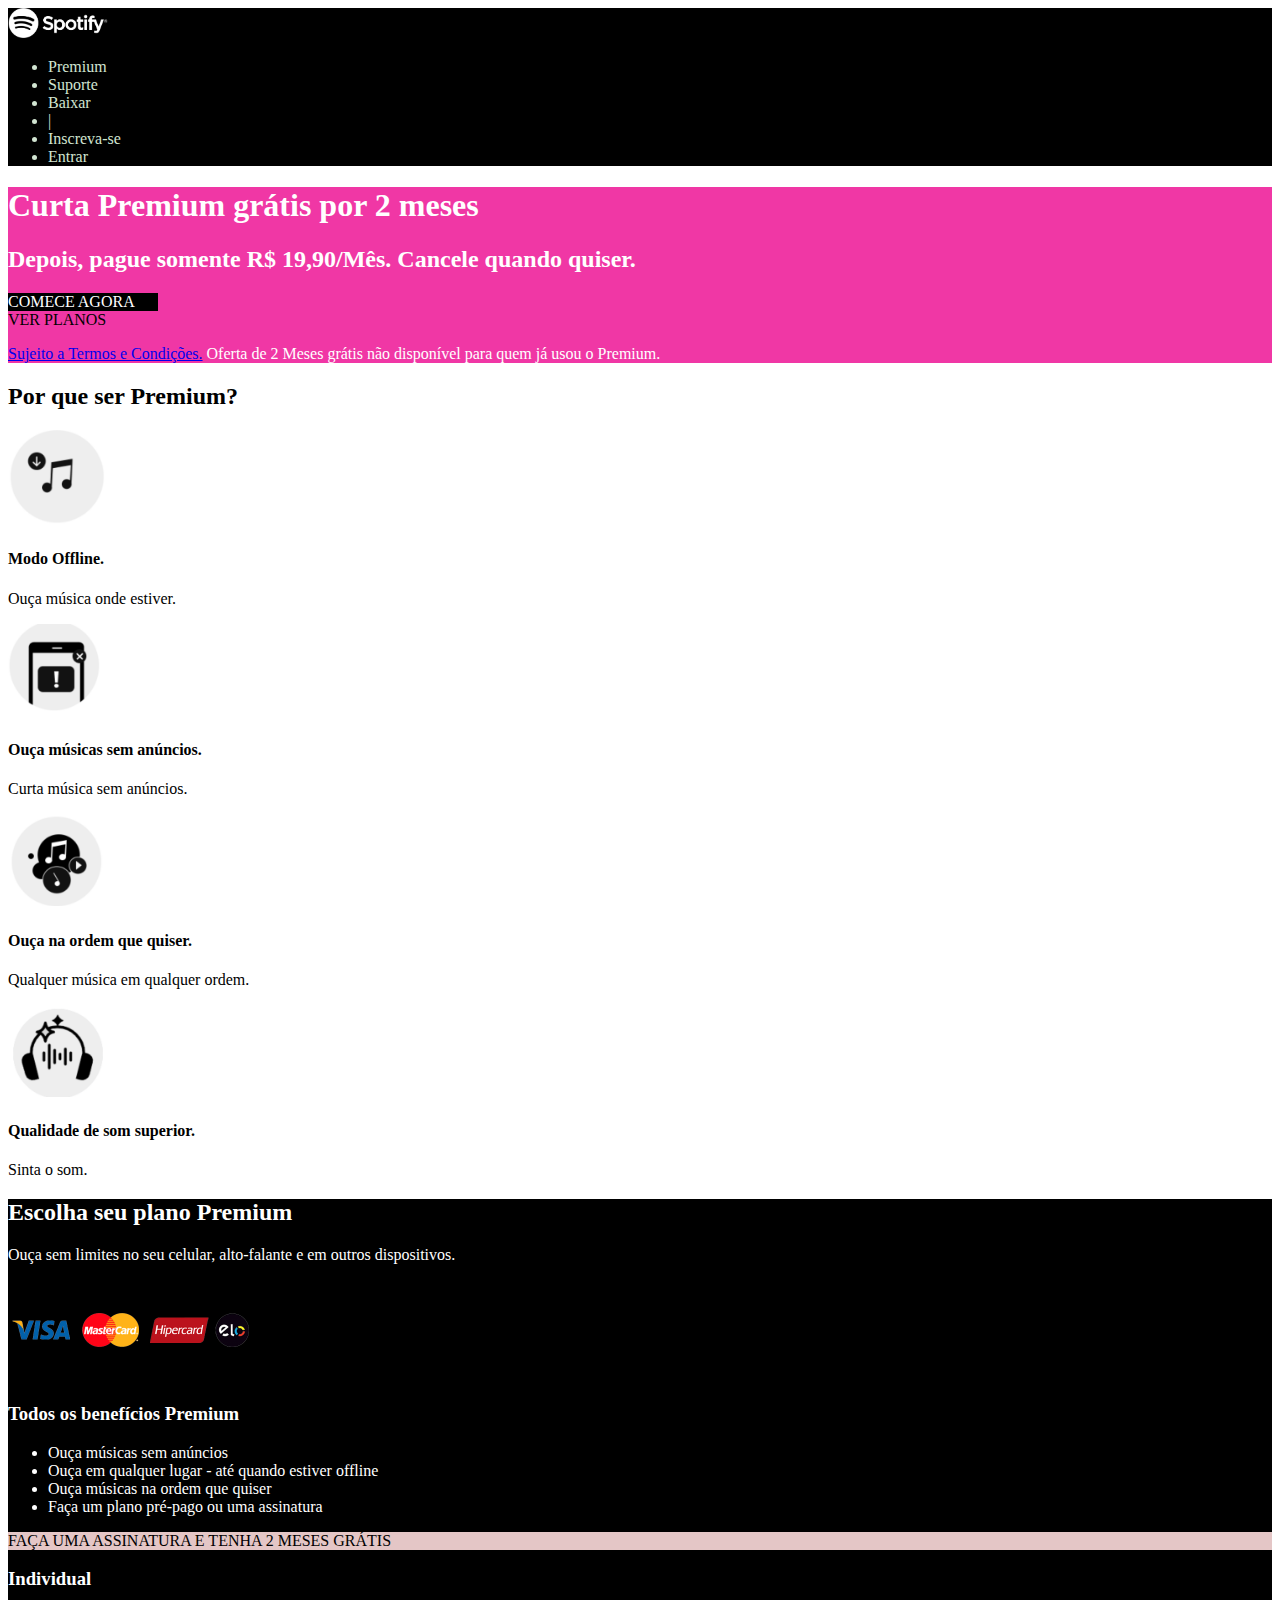
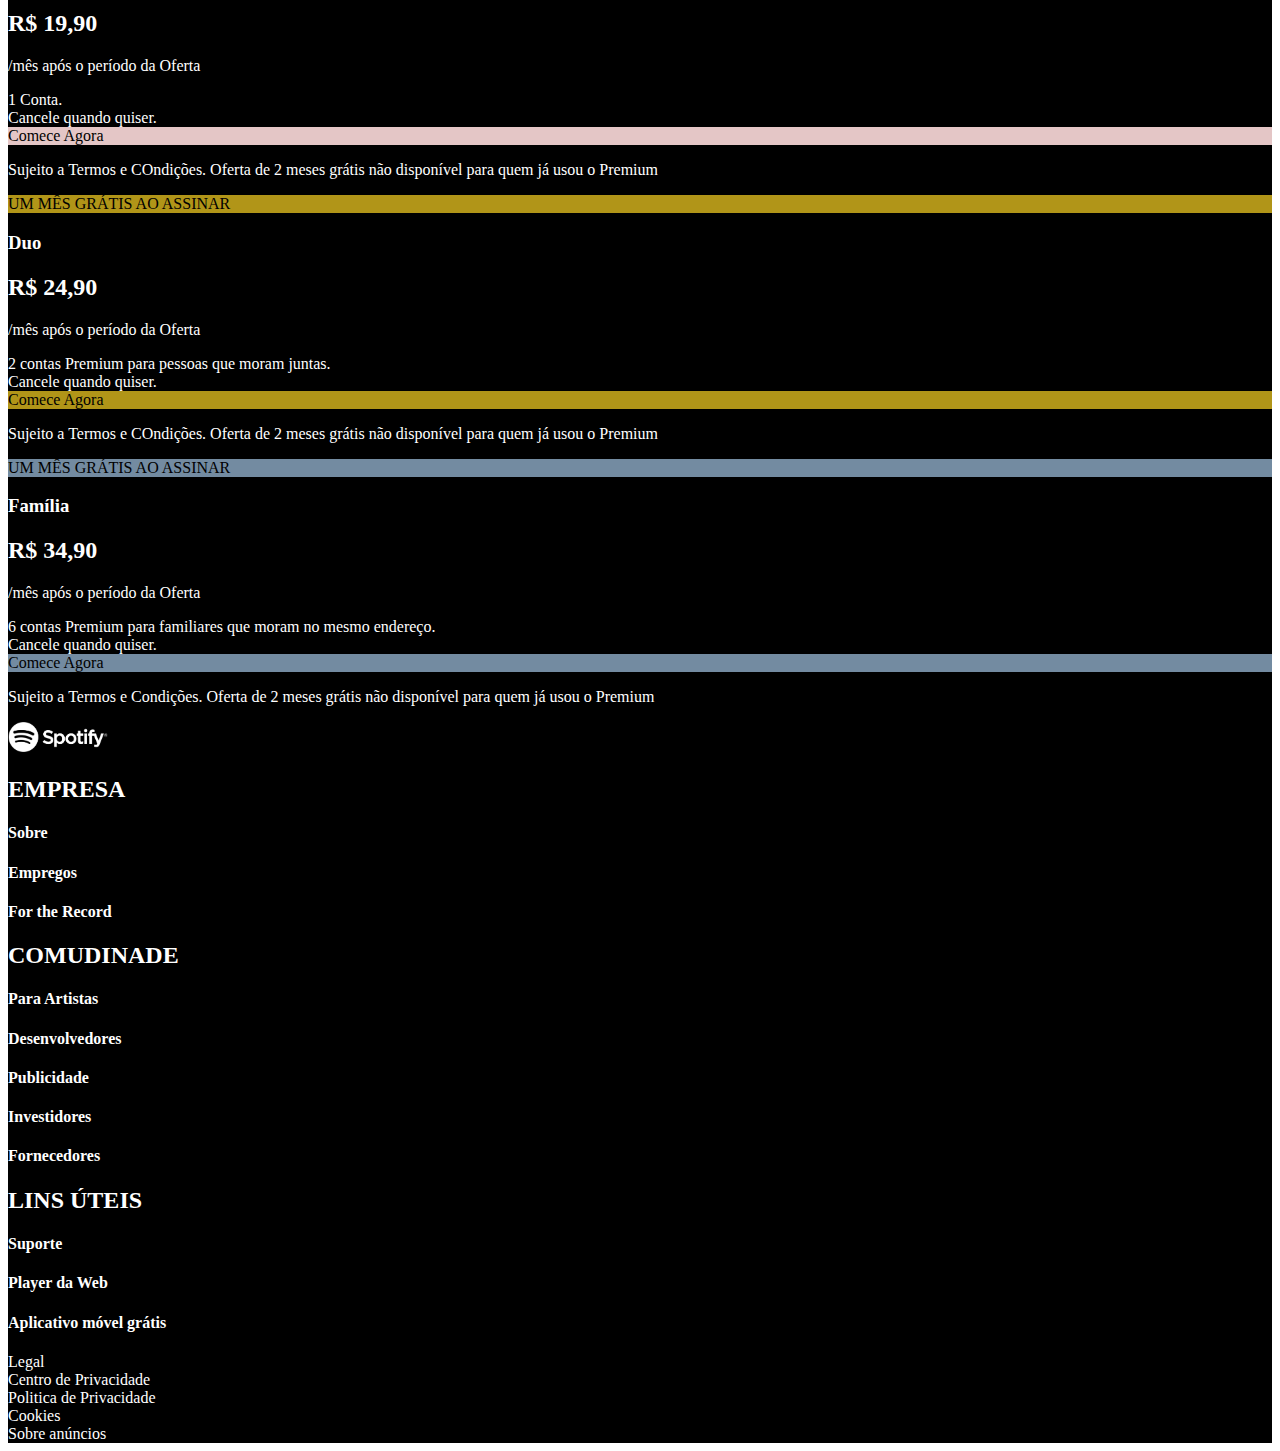
<file: 1-Fundamentos/02-Introdução-à-HTML-e-CSS/01-Estruturas-de-Paginas/index.html>
<!DOCTYPE html>
<html lang="pt-br">
<head>
    <meta charset="UTF-8">
    <meta http-equiv="X-UA-Compatible" content="IE=edge">
    <meta name="viewport" content="width=device-width, initial-scale=1.0">
    <title>Spotfy Premium - Spotfy (BR)</title>

</head>


<body>
    <div style="background-color: rgb(0, 0, 0);">
        <img src="./img/Spotify-Logo-branca.png" alt="Logotipo do spotify" width="100px">
        <ul style="color: rgb(209, 228, 209);">

            <li>Premium</li>
            <li>Suporte</li>
            <li>Baixar</li>
            <li>|</li>
            <li>Inscreva-se</li>
            <li>Entrar</li>

        </ul>
    </div>
    
    <div style="background-color: rgb(240, 55, 165); color: white;">
        <h1> Curta Premium grátis por 2 meses</h1>
        <h2>Depois, pague somente R$ 19,90/Mês. Cancele quando quiser.</h2>
        <div style="background-color: black; color: white; width: 150px;">COMECE AGORA    
        </div>
        <div style="color: rgb(0, 0, 0); width: 150px;">VER PLANOS    
        </div>
        <p><a href="http://www.spotify.com/legal/premium-promotional-offer-terms" target="_blank" rel="noopener noreferrer">Sujeito a Termos e Condições.</a> Oferta de 2 Meses grátis não disponível para quem já usou o Premium.
        </p>
        
    </div>

    <div>
        <h2>Por que ser Premium?</h2>
        <img src="./img/Modo-Offline.png" alt="Modo Offline" width="100px">
        <h4>Modo Offline.</h4>
        <p>Ouça música onde estiver.</p>
        <img src="./img/Ouça-sem-anuncio.png" alt="Ouça Som Anuncio" width="100px">
        <h4>Ouça músicas sem anúncios.</h4>
        <p>Curta música sem anúncios.</p>
        <img src="./img/Ouça-na-ordem-que-quiser.png" alt="Ouça na Ordem que quiser" width="100px">
        <h4>Ouça na ordem que quiser.</h4>
        <p>Qualquer música em qualquer ordem.</p>
        <img src="./img/Qualidade-de-som0superior.png" alt="Qualidade de Som" width="100px">
        <h4>Qualidade de som superior.</h4>
        <p>Sinta o som.</p>
    </div>
    <div style="background-color: black; color: white;">
    <h2>Escolha seu plano Premium</h2>
    <p>Ouça sem limites no seu celular, alto-falante e em outros dispositivos.</p>
    <img src="./img/bandeira-dos-cartoes-de-credito.png" alt="Cartão" width="250px">


        <div>
        <h3>Todos os benefícios Premium</h3>
        <ul>
        <li>Ouça músicas sem anúncios</li>
        <li>Ouça em qualquer lugar - até quando estiver offline</li>
        <li>Ouça músicas na ordem que quiser</li>
        <li>Faça um plano pré-pago ou uma assinatura</li>
        </ul>
        </div>

        <div style="background-color: black; color: white;">
            <div style="background-color: rgb(228, 198, 198); color: rgb(0, 0, 0);">
            FAÇA UMA ASSINATURA E TENHA 2 MESES GRÁTIS
            </div>

            <h3>Individual</h3>
            <h2>R$ 19,90</h2>
            <p>/mês após o período da Oferta</p>

            <li>1 Conta.</li> 
            <li>Cancele quando quiser.</li>

            <div style="background-color: rgb(228, 198, 198); color: rgb(0, 0, 0);">
                Comece Agora
            </div>

            <p>Sujeito a Termos e COndições. Oferta de 2 meses grátis não disponível para quem já usou o Premium</p>

        
        </div>


        <div style="background-color: black; color: white;">
            <div style="background-color: rgb(177, 149, 24); color: rgb(0, 0, 0);">
            UM MÊS GRÁTIS AO ASSINAR
            </div>
            <h3>Duo</h3>
            <h2>R$ 24,90</h2>
            <p>/mês após o período da Oferta</p>
            

            <li>2 contas Premium para pessoas que moram juntas.</li> 
            <li>Cancele quando quiser.</li>

            <div style="background-color: rgb(177, 149, 24); color: rgb(0, 0, 0);">
                Comece Agora
            </div>

            <p>Sujeito a Termos e COndições. Oferta de 2 meses grátis não disponível para quem já usou o Premium</p>

        
        </div>

        <div style="background-color: black; color: white;">
            <div style="background-color: rgb(115, 139, 161); color: rgb(0, 0, 0);">
            UM MÊS GRÁTIS AO ASSINAR
            </div>
            <h3>Família</h3>
            <h2>R$ 34,90</h2>
            <p>/mês após o período da Oferta</p>
            

            <li>6 contas Premium para familiares que moram no mesmo endereço.</li> 
            <li>Cancele quando quiser.</li>

            <div style="background-color: rgb(115, 139, 161); color: rgb(0, 0, 0);">
                Comece Agora
            </div>

            <p>Sujeito a Termos e Condições. Oferta de 2 meses grátis não disponível para quem já usou o Premium</p>
       
        </div>

        <img src="./img/Spotify-Logo-branca.png" alt="Logotipo do spotify" width="100px">
            
        <div>
            <h2>EMPRESA</h2>
            <h4>Sobre</h4>
            <h4>Empregos</h4>
            <h4>For the Record</h4>
        </div>

        <div>
            <h2>COMUDINADE</h2>
            <h4>Para Artistas</h4>
            <h4>Desenvolvedores</h4>
            <h4>Publicidade</h4>
            <h4>Investidores</h4>
            <h4>Fornecedores</h4>
        </div>

        <div>
            <h2>LINS ÚTEIS</h4>
            <h4>Suporte</h4>
            <h4>Player da Web</h4>
            <h4>Aplicativo móvel grátis</h4>
        </div>


        <div> <li>Legal</li> <li>Centro de Privacidade</li> <li>Politica de Privacidade</li> <li>Cookies</li> <li>Sobre anúncios</li> </div>


    
    </div>

    





    
</body>
</html>
</file>
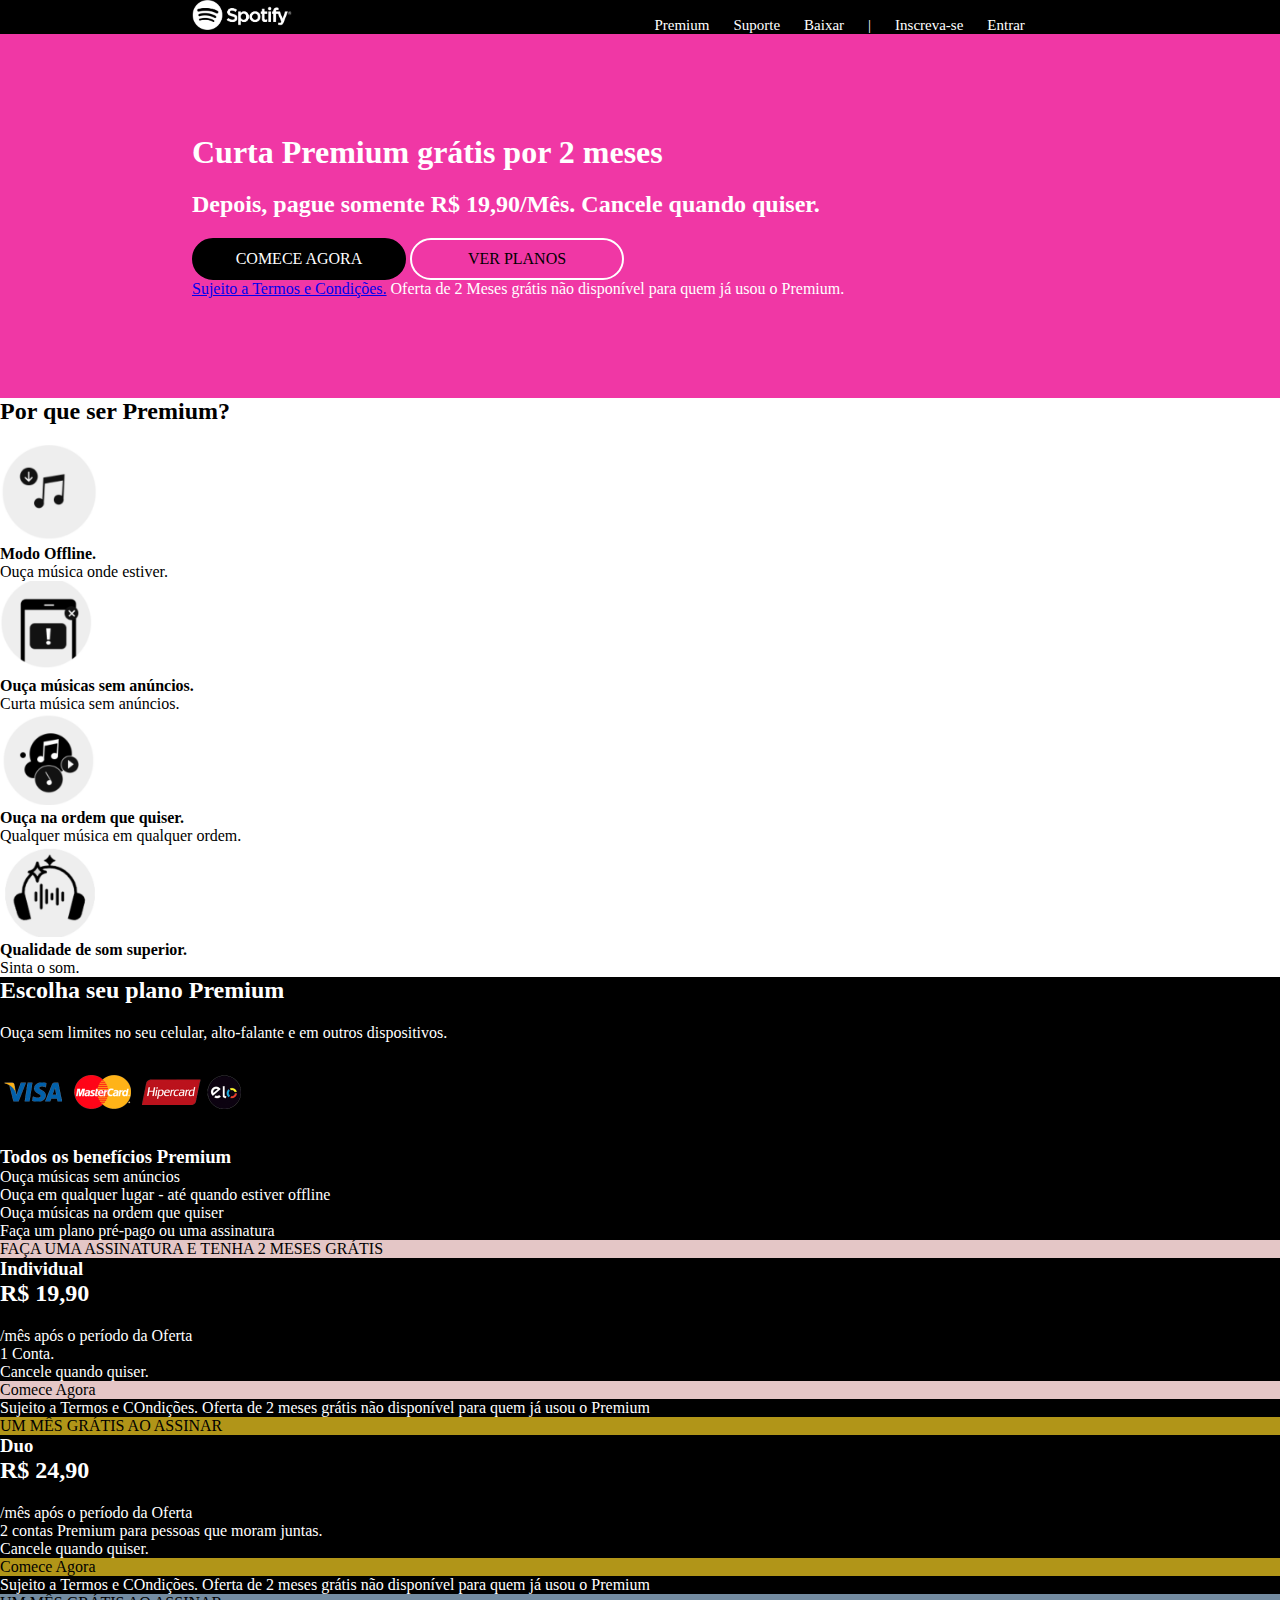
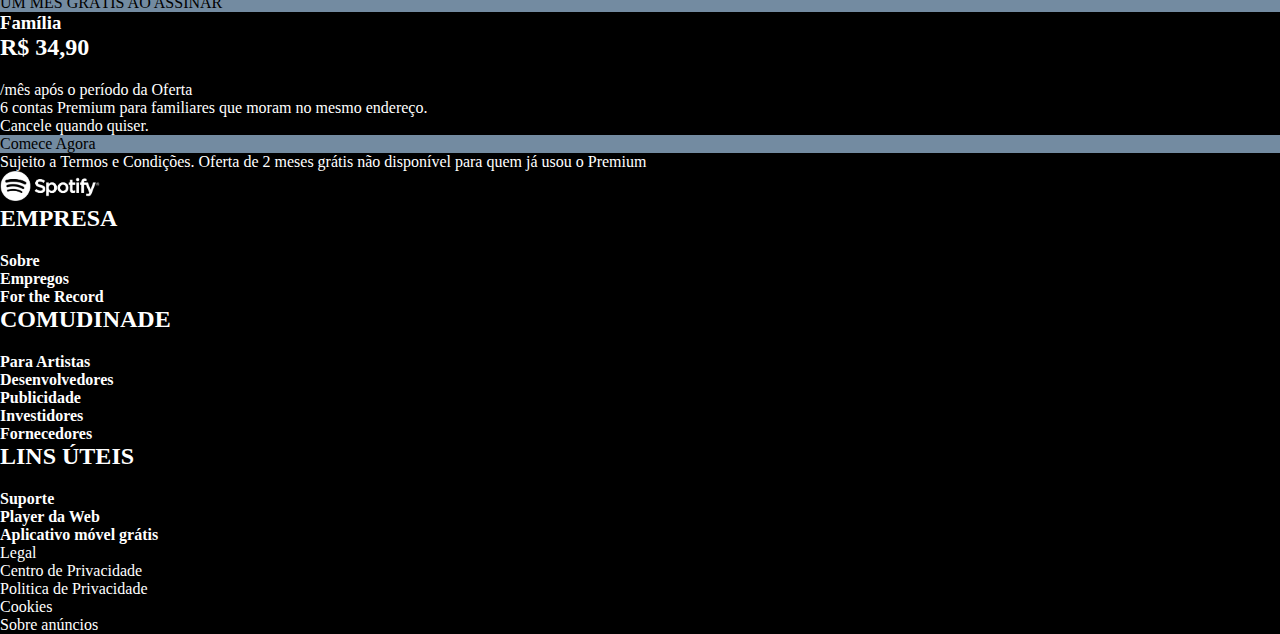
<file: 1-Fundamentos/02-Introdução-à-HTML-e-CSS/02-Primeiros-Passos-em-CSS/index.html>
<!DOCTYPE html>
<html lang="pt-br">
<head>
    <meta charset="UTF-8">
    <meta http-equiv="X-UA-Compatible" content="IE=edge">
    <meta name="viewport" content="width=device-width, initial-scale=1.0">
    <link rel="stylesheet" href="Style.css">
    <title>Spotfy Premium - Spotfy (BR)</title>

</head>


<body>
    <div class="header-container">
        <div class="header">
            <img src="./img/Spotify-Logo-branca.png" alt="Logotipo do spotify">
            <ul>
                <li>Premium</li>
                <li>Suporte</li>
                <li>Baixar</li>
                <li>|</li>
                <li>Inscreva-se</li>
                <li>Entrar</li>
            </ul>
        </div>
    </div>
    <div class="premium">
        <div class="premium-content">
            <h1> Curta Premium grátis por 2 meses</h1>
            <h2>Depois, pague somente R$ 19,90/Mês. Cancele quando quiser.</h2>
            <div class="premium-buttons comece-agora">COMECE AGORA    
            </div>
            <div class="premium-buttons ver-planos">VER PLANOS    
            </div>
            <p><a href="http://www.spotify.com/legal/premium-promotional-offer-terms" target="_blank" rel="noopener noreferrer">Sujeito a Termos e Condições.</a> Oferta de 2 Meses grátis não disponível para quem já usou o Premium.
            </p>
            
        </div>
    </div>

    <div>
        <h2>Por que ser Premium?</h2>
        <img src="./img/Modo-Offline.png" alt="Modo Offline" width="100px">
        <h4>Modo Offline.</h4>
        <p>Ouça música onde estiver.</p>
        <img src="./img/Ouça-sem-anuncio.png" alt="Ouça Som Anuncio" width="100px">
        <h4>Ouça músicas sem anúncios.</h4>
        <p>Curta música sem anúncios.</p>
        <img src="./img/Ouça-na-ordem-que-quiser.png" alt="Ouça na Ordem que quiser" width="100px">
        <h4>Ouça na ordem que quiser.</h4>
        <p>Qualquer música em qualquer ordem.</p>
        <img src="./img/Qualidade-de-som0superior.png" alt="Qualidade de Som" width="100px">
        <h4>Qualidade de som superior.</h4>
        <p>Sinta o som.</p>
    </div>
    <div style="background-color: black; color: white;">
    <h2>Escolha seu plano Premium</h2>
    <p>Ouça sem limites no seu celular, alto-falante e em outros dispositivos.</p>
    <img src="./img/bandeira-dos-cartoes-de-credito.png" alt="Cartão" width="250px">


        <div>
        <h3>Todos os benefícios Premium</h3>
        <ul>
        <li>Ouça músicas sem anúncios</li>
        <li>Ouça em qualquer lugar - até quando estiver offline</li>
        <li>Ouça músicas na ordem que quiser</li>
        <li>Faça um plano pré-pago ou uma assinatura</li>
        </ul>
        </div>

        <div style="background-color: black; color: white;">
            <div style="background-color: rgb(228, 198, 198); color: rgb(0, 0, 0);">
            FAÇA UMA ASSINATURA E TENHA 2 MESES GRÁTIS
            </div>

            <h3>Individual</h3>
            <h2>R$ 19,90</h2>
            <p>/mês após o período da Oferta</p>

            <li>1 Conta.</li> 
            <li>Cancele quando quiser.</li>

            <div style="background-color: rgb(228, 198, 198); color: rgb(0, 0, 0);">
                Comece Agora
            </div>

            <p>Sujeito a Termos e COndições. Oferta de 2 meses grátis não disponível para quem já usou o Premium</p>

        
        </div>


        <div style="background-color: black; color: white;">
            <div style="background-color: rgb(177, 149, 24); color: rgb(0, 0, 0);">
            UM MÊS GRÁTIS AO ASSINAR
            </div>
            <h3>Duo</h3>
            <h2>R$ 24,90</h2>
            <p>/mês após o período da Oferta</p>
            

            <li>2 contas Premium para pessoas que moram juntas.</li> 
            <li>Cancele quando quiser.</li>

            <div style="background-color: rgb(177, 149, 24); color: rgb(0, 0, 0);">
                Comece Agora
            </div>

            <p>Sujeito a Termos e COndições. Oferta de 2 meses grátis não disponível para quem já usou o Premium</p>

        
        </div>

        <div style="background-color: black; color: white;">
            <div style="background-color: rgb(115, 139, 161); color: rgb(0, 0, 0);">
            UM MÊS GRÁTIS AO ASSINAR
            </div>
            <h3>Família</h3>
            <h2>R$ 34,90</h2>
            <p>/mês após o período da Oferta</p>
            

            <li>6 contas Premium para familiares que moram no mesmo endereço.</li> 
            <li>Cancele quando quiser.</li>

            <div style="background-color: rgb(115, 139, 161); color: rgb(0, 0, 0);">
                Comece Agora
            </div>

            <p>Sujeito a Termos e Condições. Oferta de 2 meses grátis não disponível para quem já usou o Premium</p>
       
        </div>

        <img src="./img/Spotify-Logo-branca.png" alt="Logotipo do spotify" width="100px">
            
        <div>
            <h2>EMPRESA</h2>
            <h4>Sobre</h4>
            <h4>Empregos</h4>
            <h4>For the Record</h4>
        </div>

        <div>
            <h2>COMUDINADE</h2>
            <h4>Para Artistas</h4>
            <h4>Desenvolvedores</h4>
            <h4>Publicidade</h4>
            <h4>Investidores</h4>
            <h4>Fornecedores</h4>
        </div>

        <div>
            <h2>LINS ÚTEIS</h4>
            <h4>Suporte</h4>
            <h4>Player da Web</h4>
            <h4>Aplicativo móvel grátis</h4>
        </div>


        <div> <li>Legal</li> <li>Centro de Privacidade</li> <li>Politica de Privacidade</li> <li>Cookies</li> <li>Sobre anúncios</li> </div>


    
    </div>

    





    
</body>
</html>
</file>
<file: 1-Fundamentos/02-Introdução-à-HTML-e-CSS/02-Primeiros-Passos-em-CSS/Style.css>
*{
    margin: 0;
    padding: 0;
}

.header-container{
    background-color: black;
}

.header{
    background-color: black;
    color: rgb(255, 255, 255);
    width: 70%;
    margin: auto;

}

.header img{
    width: 100px;
}

.header ul{
    display: inline-block;
    padding-left: 40%;
}

.header li{
    display: inline-block;
    padding-right: 20px;
    font-size: 15px;
    text-align: right;
}

.premium{
    background-color: rgb(240, 55, 165); 
    padding: 100px 0;
    color:white

}

.premium-content{
    width: 70%;
    margin: auto;
}

.premium-content h1, h2{
    padding-bottom: 20px;
}

premium-content p{
    padding-top: 20px;
}

.premium-buttons{
    display: inline-block;
   
}

.comece-agora{
    background-color: black;
    color: white;
    width: 150px;
    padding: 10px 30px;
    border-radius: 100px;
    text-align: center;
    border: 2px solid black;
}

.ver-planos{
    color: black;
    width: 150px;
    width: 150px;
    border: 2px solid white;
    padding: 10px 30px;
    border-radius: 100px;
    text-align: center;
    
}

.premium-content p{
    font: 11px;
}
</file>
